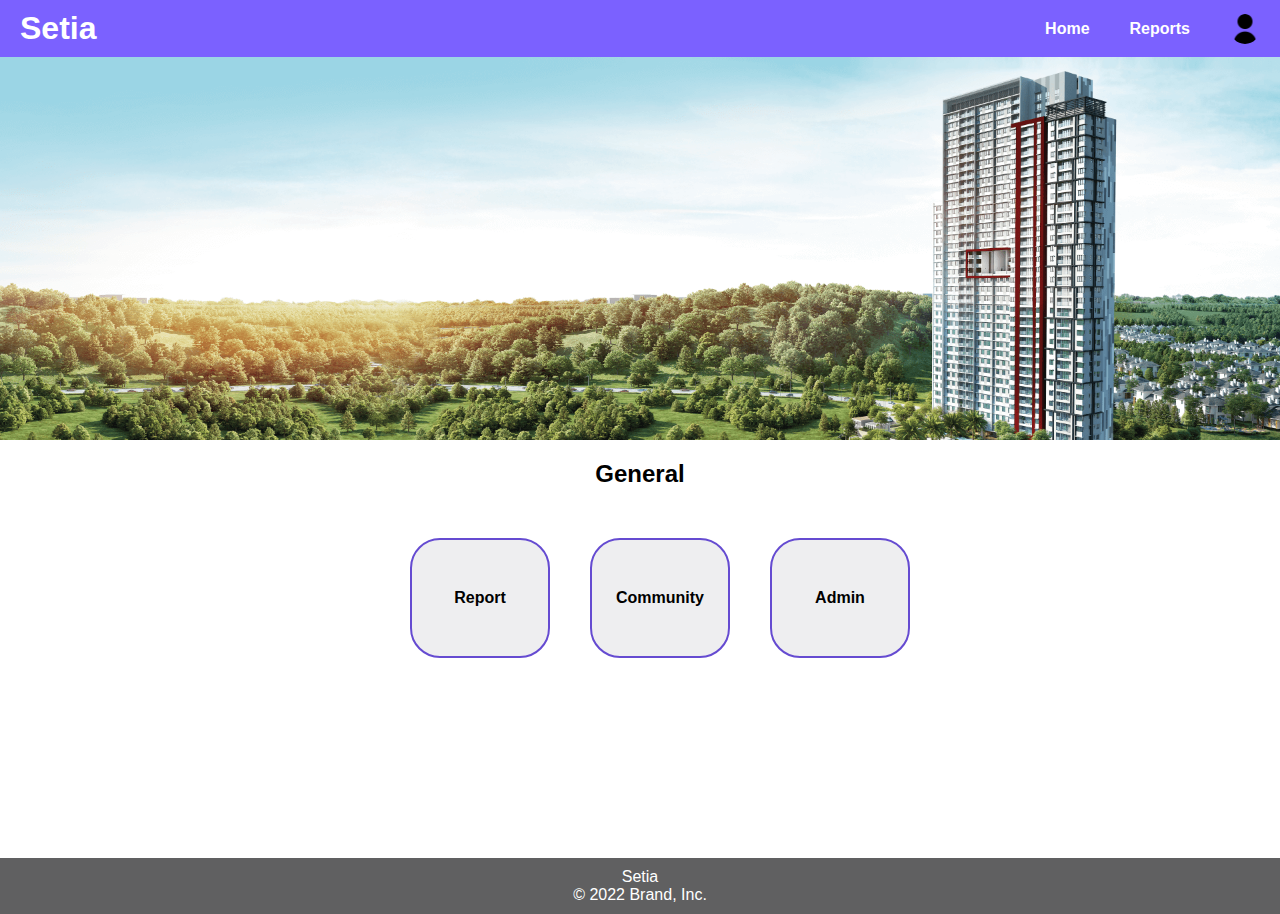
<file: dakzul/index.html>
<!DOCTYPE html>
<html lang="en">
<head>
  <meta charset="UTF-8">
  <meta name="viewport" content="width=device-width, initial-scale=1.0">
  <title>Setia - General</title>
  <link rel="stylesheet" href="styles.css">
  <style>
    h2{
      padding-bottom: 30px;
    }
    img{
      display: block;
    }
    #landscape {
      width: 100%;
      max-height: 450px;
      object-fit: cover;
      display: block;
    }
  </style>
</head>
<body>
  <header class="header">
    <div class="branding">
      <h1>Setia</h1>
    </div>
    <nav class="topnav">
      <a href="index.html">Home</a>
      <div class="nav-right">
        <a href="makeReport.html">Reports</a>
        <a href="#"><img src="user.png" alt="User" class="user"></a>
      </div>
    </nav>
  </header>
  <div>
      <img src="landscape.png" id="landscape">
    </div>
  <main>
    <nav class="bawah">
      <h2>General</h2>
      <div class="button-group">
        <a class="select" href="makeReport.html">Report</a>
        <a class="select" href="community.html">Community</a>
        <a class="select" href="#">Admin</a>

      </div>
    </nav>
  </main>

  <footer>
    <p>Setia</p>
    <p>&copy; 2022 Brand, Inc.</a></p>
  </footer>
</body>
</html>
</file>
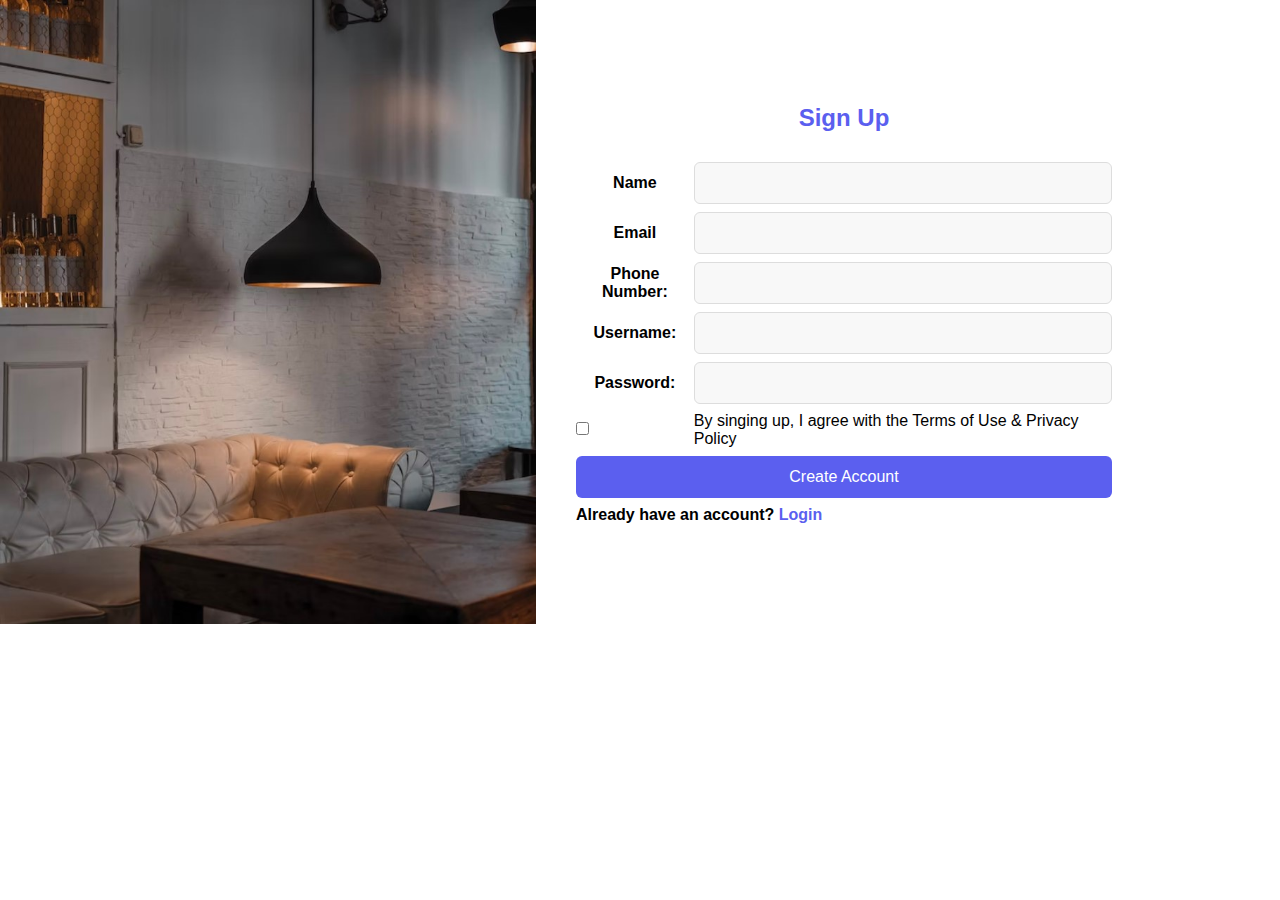
<file: register.html>
<!DOCTYPE html>
<html lang="en">
<head>
    <link rel="stylesheet" href="css/index.css" type="text/css">
    <meta charset="UTF-8">
    <meta name="viewport" content="width=device-width, initial-scale=1.0">
    <title>Sign Up</title>
</head>
<body>
<section>
<div class="container">
<div class="kiri"> <img src = "image/homepage.jpg" width="100%"></div>
<div class="kanan">
<div class="login-container">
<form id="form1" name="form1" method="post" action="residence.php" enctype="multipart/form-data">
    <h2>Sign Up</h2>
    <table width="51%" border="0" align="center" cellpadding="0" cellspacing="0">
    <tr>
      <th>Name</th>
      <td><label>
        <input type="text" name="name" id="name" required />
      </label></td>
    </tr>
    <tr>
      <th>Email</th>
      <td><label>
        <input type="email" name="email" id="email" required />
      </label></td>
    </tr>
    <tr>
      <th>Phone Number:</th>
      <td><label>
        <input type="number" name="phone" id="phone" required/>
      </label></td>
    </tr>
    <tr>
      <th>Username:</th>
      <td><label>
        <input type="text" name="username" id="username" required/>
      </label></td>
    </tr>
     <tr>
      <th>Password:</th>
      <td><label>
        <input type="password" name="password" id="password" required/>
      </label></td>
    </tr>
    <tr>
    <tr>
      <td><label>
        <input type="checkbox" name="check" id="checkbox" required/>
        <td>By singing up, I agree with the Terms of Use & Privacy Policy</td>
    </tr>
    <tr>
      <td colspan="3"><label>
        <input type="submit" name="submit" id="submit" value="Create Account" />
      </label></td>
    </tr>

  </table>
</form>
	  <p class="center"><b>Already have an account?<a href="index.php"> Login</a></b></p>

</div>
</div>
</div>
</section>
</body>
</html>
</file>
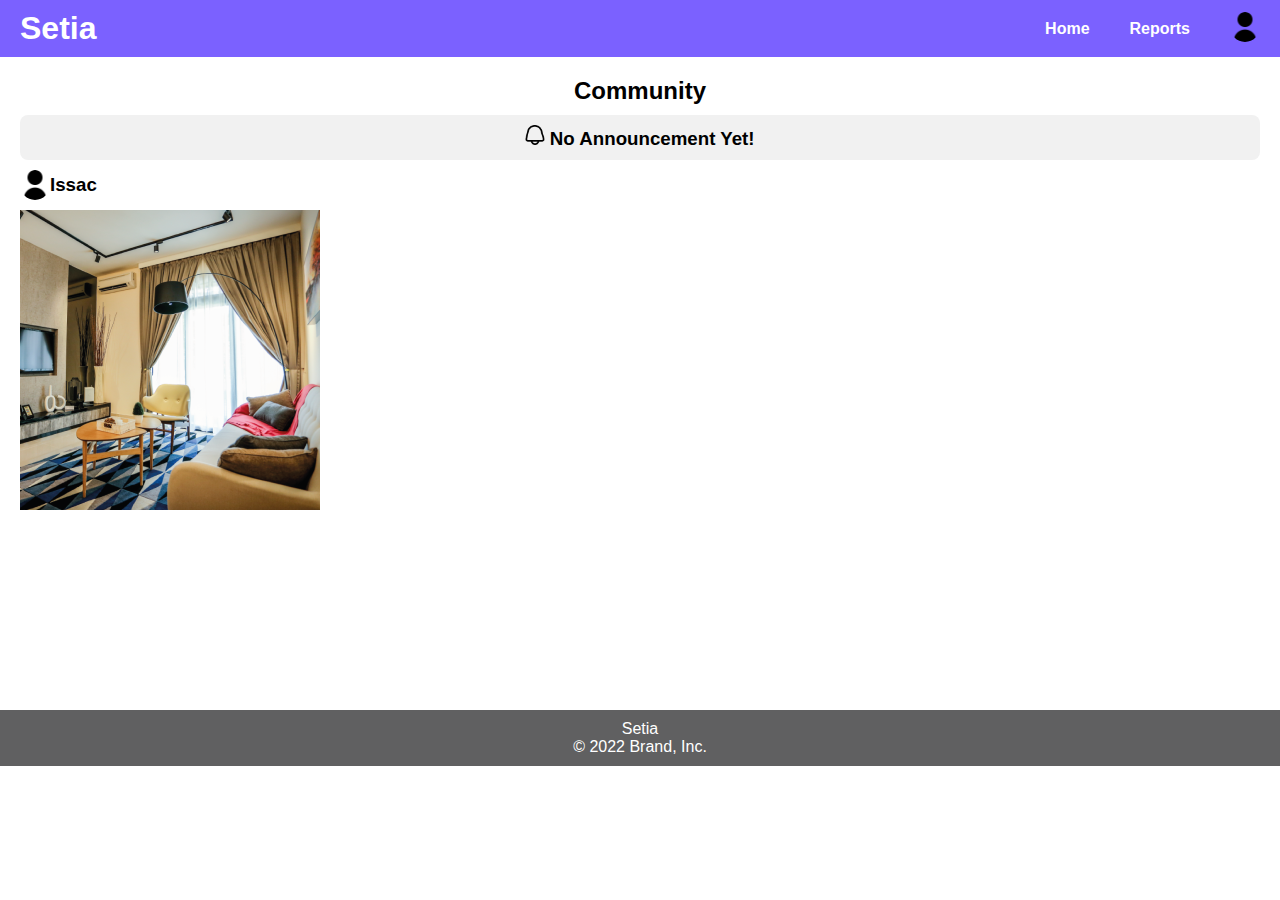
<file: dakzul/community.html>
<!DOCTYPE html>
<html lang="en">
<head>
  <meta charset="UTF-8">
  <meta name="viewport" content="width=device-width, initial-scale=1.0">
  <title>Setia - Announcement</title>
  <link rel="stylesheet" href="styles.css">
  <style>
    #bell{
      width: 20px;
    }
    #bilik{
      width: 300px;
      display: block;
    }
  </style>
</head>
<body>
  <header class="header">
    <div class="branding">
      <h1>Setia</h1>
    </div>
    <nav class="topnav">
      <a href="index.html">Home</a>
      <div class="nav-right">
        <a href="makeReport.html">Reports</a>
        <a href="#"><img src="user.png" alt="User" class="user"></a>
      </div>
    </nav>
  </header>

  <main>
    <section class="announcement-section">
      <h2>Community</h2>
        <div class="announcement">
          <img src="bell (1).png" alt="bell" id="bell">
          <h3>No Announcement Yet!</h3>
        </div>
      </div>
    </section>
    <section class="Community">
      <div class="user-info">
        <img src="user.png" alt="user" class="user">
        <h3>Issac</h3>
      </div>
      <img src="bilikIssac.png" alt="bilikIssac" id="bilik">
    </section>

  </main>

  <footer>
    <p>Setia</p>
    <p>&copy; 2022 Brand, Inc.</iframe></a></p>
  </footer>
</body>
</html>
</file>
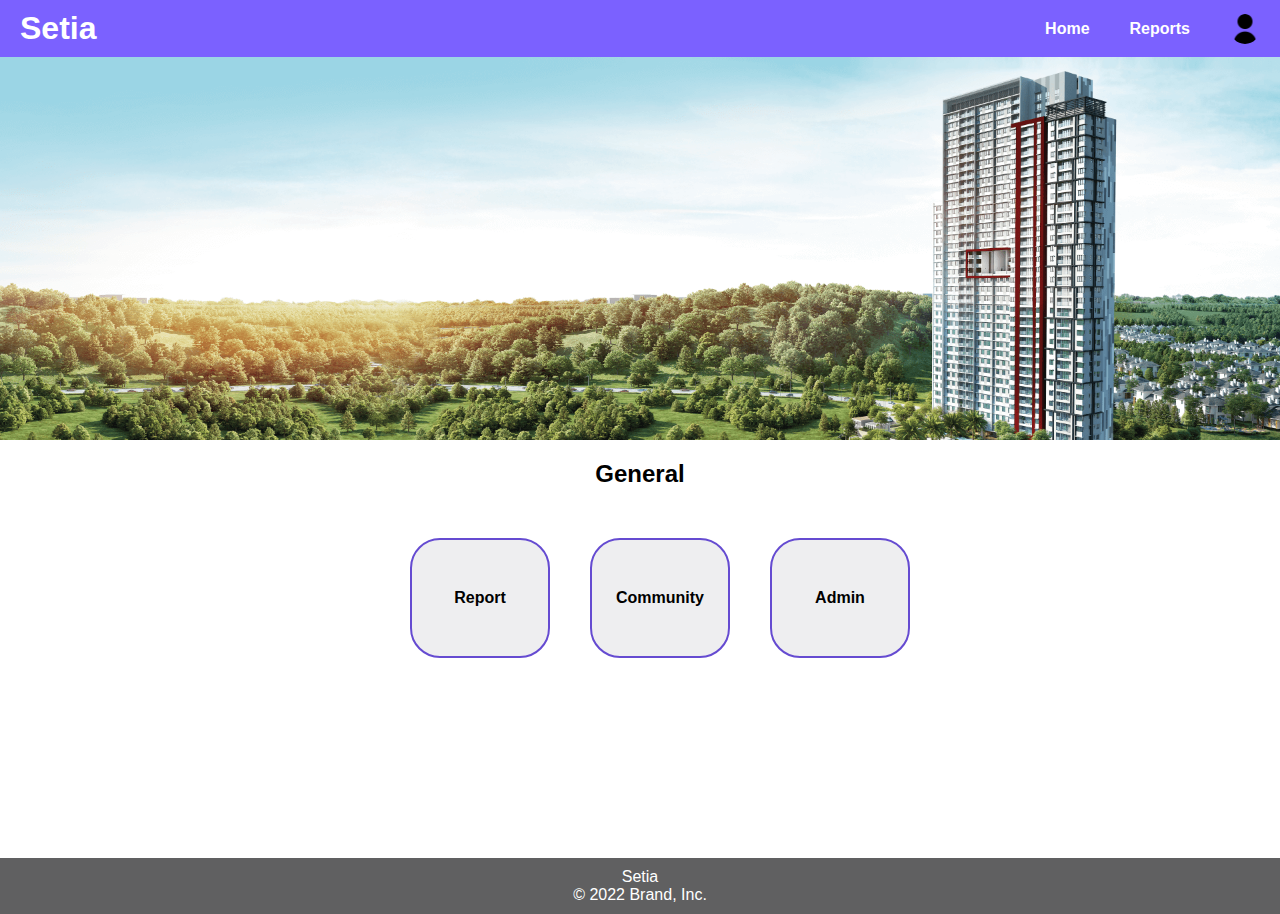
<file: dakzul/index copy.html>
<!DOCTYPE html>
<html lang="en">
<head>
  <meta charset="UTF-8">
  <meta name="viewport" content="width=device-width, initial-scale=1.0">
  <title>Setia - General</title>
  <link rel="stylesheet" href="styles.css">
  <style>
    h2{
      padding-bottom: 30px;
    }
    img{
      display: block;
    }
    #landscape {
      width: 100%;
      max-height: 450px;
      object-fit: cover;
      display: block;
    }
  </style>
</head>
<body>
  <header class="header">
    <div class="branding">
      <h1>Setia</h1>
    </div>
    <nav class="topnav">
      <a href="index.html">Home</a>
      <div class="nav-right">
        <a href="makeReport.html">Reports</a>
        <a href="#"><img src="user.png" alt="User" class="user"></a>
      </div>
    </nav>
  </header>
  <div>
      <img src="landscape.png" id="landscape">
    </div>
  <main>
    <nav class="bawah">
      <h2>General</h2>
      <div class="button-group">
        <a class="select" href="makeReport.html">Report</a>
        <a class="select" href="community.html">Community</a>
        <a class="select" href="#">Admin</a>
      </div>
    </nav>
  </main>

  <footer>
    <p>Setia</p>
    <p>&copy; 2022 Brand, Inc.</a></p>
  </footer>
</body>
</html>
</file>
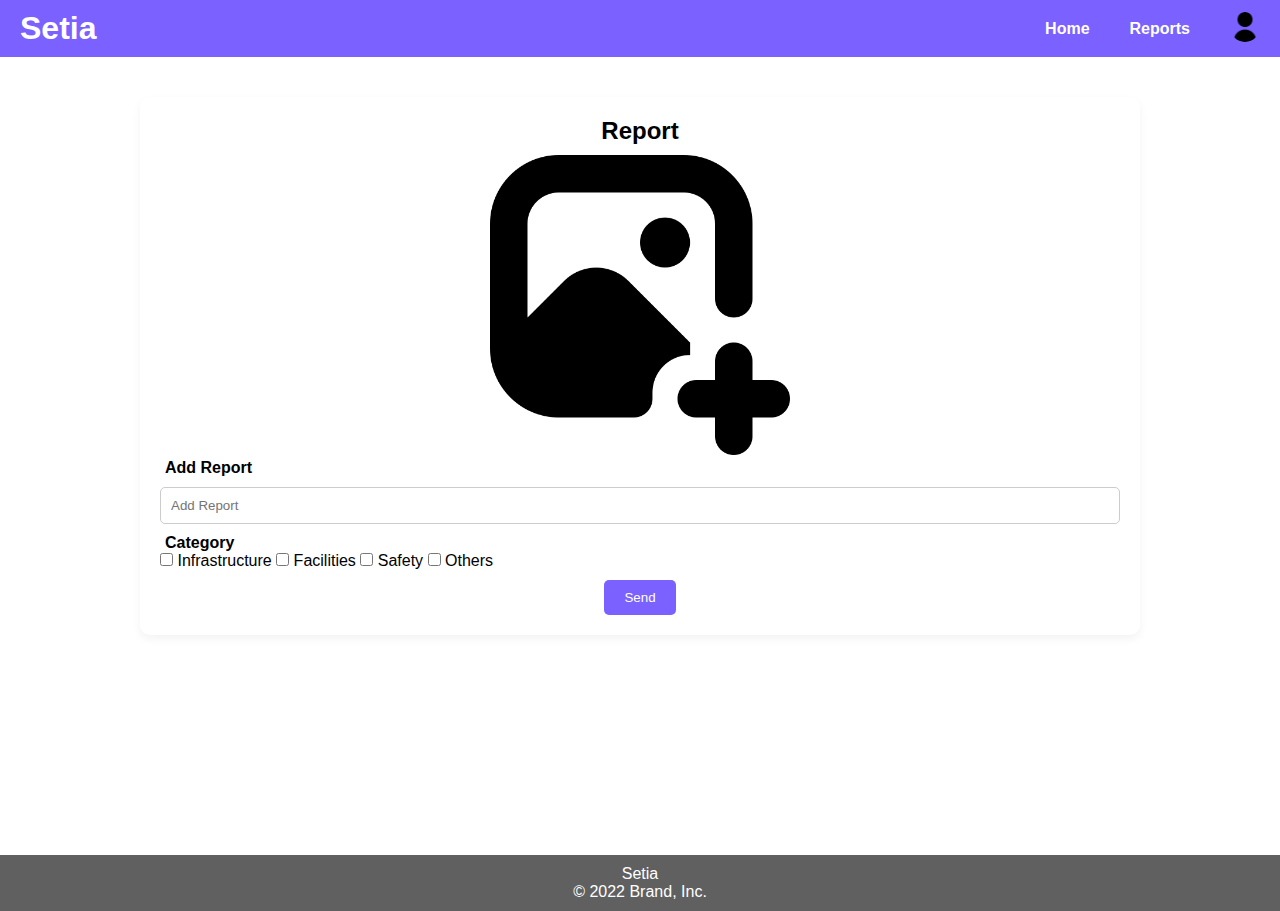
<file: dakzul/makeReport.html>
<!DOCTYPE html>
<html lang="en">
<head>
  <meta charset="UTF-8">
  <meta name="viewport" content="width=device-width, initial-scale=1.0">
  <title>Setia - Report</title>
  <link rel="stylesheet" href="styles.css">
  <style>
    #addreport{
      font-weight: bold;
      text-align: left;
      padding-left: 5px;
    }
  </style>
</head>
<body>
  <header class="header">
    <div class="branding">
      <h1>Setia</h1>
    </div>
    <nav class="topnav">
      <a href="index.html">Home</a>
      <div class="nav-right">
        <a href="makeReport.html">Reports</a>
        <a href="#"><img src="user.png" alt="User" class="user"></a>
      </div>
    </nav>
  </header>

  <main>
    <section class="report">
      <h2>Report</h2>
          <label for="uploadPhoto"><img src="add-image.png" alt="Add Photo" width="300px"></label>
          <input type="file" id="uploadPhoto" hidden>
          <div>
            <p id="addreport">Add Report</p>
            <input type="text" placeholder="Add Report">
          </div>
        
        <div class="categories">
          <p id="addreport">Category</p>
          <label><input type="checkbox"> Infrastructure</label>
          <label><input type="checkbox"> Facilities</label>
          <label><input type="checkbox"> Safety</label>
          <label><input type="checkbox"> Others</label>
        </div>

        <button>Send</button>
      </div>
    </section>
  </main>

  <footer>
    <p>Setia</p>
    <p>&copy; 2022 Brand, Inc.</iframe></a></p>
  </footer>
</body>
</html>
</file>
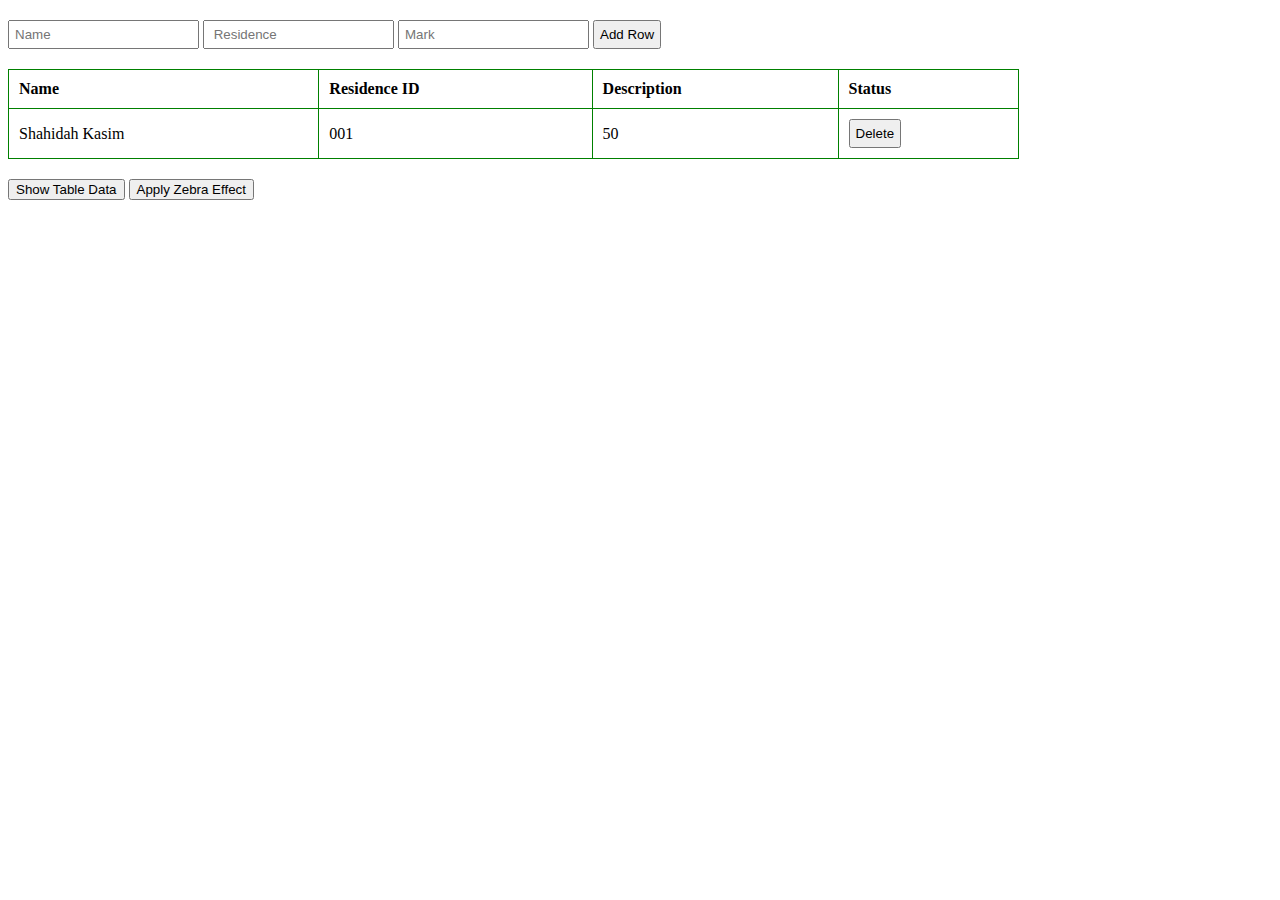
<file: homepage/history.html>
<!DOCTYPE html>
<html lang="en">
<head>
<meta charset="utf-8">
<title>jQuery Table: Add, Delete, and Calculate</title>
<style>
    form {
        margin: 20px 0;
    }
    form input, button {
        padding: 5px;
    }
    table {
        width: 80%;
        margin-bottom: 20px;
        border-collapse: collapse;
    }
    table, th, td {
        border: 1px solid green;
    }
    table th, table td {
        padding: 10px;
        text-align: left;
    }
    /* Zebra style class (applied by JS when button clicked) */
    .zebra:nth-child(odd) {
        background-color: #f2f2f2;
    }
</style>
<script src="https://code.jquery.com/jquery-3.5.1.min.js"></script>
<script>
   //put you jQuery code here
   
    $(document).ready(function () {
        function applyZebraEffect() {
            $("#table tbody tr").removeClass("zebra");
            $("#table tbody tr:odd").addClass("zebra");
        }

        $(".add-row").click(function () {
            const name = $("#name").val().trim();
            const residenceId = $("#residentId").val().trim();
            const mark = parseFloat($("#mark").val());

            if (name && studentId && !isNaN(mark)) {
                const newRow = `<tr>
                    <td>${name}</td>
                    <td>${residenceId}</td>
                    <td>${mark}</td>
                    <td><button class="delete-btn">Delete</button></td>
                </tr>`;
                $("#table tbody").append(newRow);
                $("#name, #studentId, #mark").val("");
                applyZebraEffect();
            } else {
                alert("Please fill in all fields correctly.");
            }
        });
        $("#table").on("click", ".delete-btn", function () {
            $(this).closest("tr").remove();
            applyZebraEffect();
        });

        window.showTableData = function () {
            let sum = 0;
            let count = 0;
            let highest = -Infinity;
            let smallest = Infinity;

            $("#table tbody tr").each(function () {
                const mark = parseFloat($(this).find("td:eq(2)").text());
                if (!isNaN(mark)) {
                    sum += mark;
                    count++;
                    if (mark > highest) highest = mark;
                    if (mark < smallest) smallest = mark;
                }
            });

            const average = count ? (sum / count).toFixed(2) : 0;

            $("#sum").text("Total Marks: " + sum);
            $("#average").text("Average Mark: " + average);
            $("#highest").text("Highest Mark: " + highest);
            $("#smallest").text("Smallest Mark: " + smallest);
        };

        applyZebraEffect(); 
    });

</script>
</head>
<body>
    <form>
        <input type="text" id="name" placeholder="Name">
        <input type="text" id="studentId" placeholder=" Residence">
        <input type="text" id="mark" placeholder="Mark">
        <input type="button" class="add-row" value="Add Row">
    </form>

    <table id="table" border="1">
        <thead>
            <tr>
                <th>Name</th>
                <th>Residence ID</th>
                <th>Description</th>
                <th>Status</th>
            </tr>
        </thead>
        <tbody>
            <tr>
                <td>Shahidah Kasim</td>
                <td>001</td>
                <td>50</td>
                <td><button class="delete-btn">Delete</button></td>
            </tr>
        </tbody>
    </table>

    <p>
        <input type="button" id="bt" value="Show Table Data" onclick="showTableData()" />
        <input type="button" id="zebraBtn" value="Apply Zebra Effect" />
    </p>

    <p id="sum"></p>
    <p id="average"></p>
    <p id="highest"></p>
    <p id="smallest"></p>
</body>
</html>
</file>
<file: dakzul/styles.css>
*{
  margin: 0;
  padding: 0;
  box-sizing: border-box;
  font-family: 'Segoe UI', Tahoma, Geneva, Verdana, sans-serif;
} 
header {
  background-color: #7B61FF;
  color: white;
  display: flex;
  justify-content: space-between;
  align-items: center;
  padding: 10px 20px;
}
nav a {
  margin-left: 40px;
  color: white;
  text-decoration: none;
  font-weight: bold;
}
.topnav {
  display: flex;
  align-items: center;
}

.nav-right {
  display: flex;
  align-items: center;
}

.bawah a.select{
  color: #000;
  background-color: rgb(238, 238, 240);
  border: 2px solid #654bd1;
  border-radius: 30px;
  width: 140px;
  height: 120px;
  display: flex;
  justify-content: center; 
  align-items: center;     
  text-align: center;
  font-weight: bold;
}
.user {
  width: 30px;
  height: 30px;
  border-radius: 50%;
}
  
main {
  padding: 20px;
  padding-bottom: 200px;
  text-align: center;
}
.button-group {
  display: flex;
  justify-content: center; 
  flex-wrap: wrap;         
  margin-top: 20px;
}

.report {
  max-width: 1000px;
  max-height: 1000px;
  margin: 20px auto;
  background: #fff;
  padding: 20px;
  border-radius: 10px;
  box-shadow: 0 4px 10px rgba(0,0,0,0.05);
}
h2{
  padding-bottom: 10px;
}
h3{
  display: inline-block;
}
input[type="text"] {
  width: 100%;
  padding: 10px;
  border: 1px solid #ccc;
  border-radius: 5px;
  margin-top: 10px;
  margin-bottom: 10px;
}
.categories{
  text-align: left;
}
button, .button, input[type="submit"] {
background-color: #7B61FF;
color: white;
  padding: 10px 20px;
  border: none;
  border-radius: 5px;
  cursor: pointer;
  margin-top: 10px;
  display: inline-block;
}
  
button:hover, .button:hover {
  background-color: #654bd1;
}
  
.announcement {
  background-color: #f1f1f1;
  padding: 10px;
  margin-bottom: 10px;
  border-radius: 8px;
}
.Community .user-info {
  display: flex;
  align-items: center;
  margin-bottom: 10px;
}
footer {
  background-color: #606061;
  color: white;
  text-align: center;
  padding: 10px;
}
</file>
<file: css/index.css>
* {
  margin: 0;
  padding: 0;
  box-sizing: border-box;
  font-family: 'Segoe UI', sans-serif;
}
.container {
  width: 90%;
  display: flex;
}
.kiri {
  flex: 1;
  background-size: cover;
}
.kanan {
  flex: 1;
  display: flex;
  flex-direction: column;
  justify-content: center;
  align-items: center;
  padding: 40px;
}
h2 {
  color: #5b5fef;
  text-align: center;
  margin-bottom: 30px;
  font-size: 24px;
}
th, td{
  padding-bottom: 8px;
}
input[type="text"],
input[type="password"] {
  width: 100%;
  padding: 12px 14px;
  border: 1px solid #ddd;
  border-radius: 6px;
  background-color: #f5f5f5;
}
input[type="submit"] {
  width: 100%;
  padding: 12px;
  background-color: #5b5fef;
  color: white;
  border: none;
  border-radius: 6px;
  cursor: pointer;
  font-size: 16px;
}
.center a{
  margin-top: 20px;
  color: #5b5fef;
  text-decoration: none;
}
table {
  width: 100%;
}
th, td{
  padding-bottom: 8px;
}
input[type="text"],
input[type="email"],
input[type="number"],
input[type="password"],
input[type="file"] {
  width: 100%;
  padding: 12px 14px;
  border: 1px solid #ddd;
  border-radius: 6px;
  background-color: #f8f8f8;
  font-size: 14px;
}
input[type="checkbox"] {
  margin-right: 8px;
}
input[type="submit"] {
  width: 100%;
  padding: 12px;
  background-color: #5b5fef;
  color: white;
  border: none;
  border-radius: 6px;
  font-size: 16px;
  cursor: pointer;
}
.center a{
  margin-top: 20px;
  color: #5b5fef;
  text-decoration: none;
}
td[colspan="2"] label {
  display: flex;
  align-items: center;
  font-size: 13px;
  color: #444;
}
</file>
